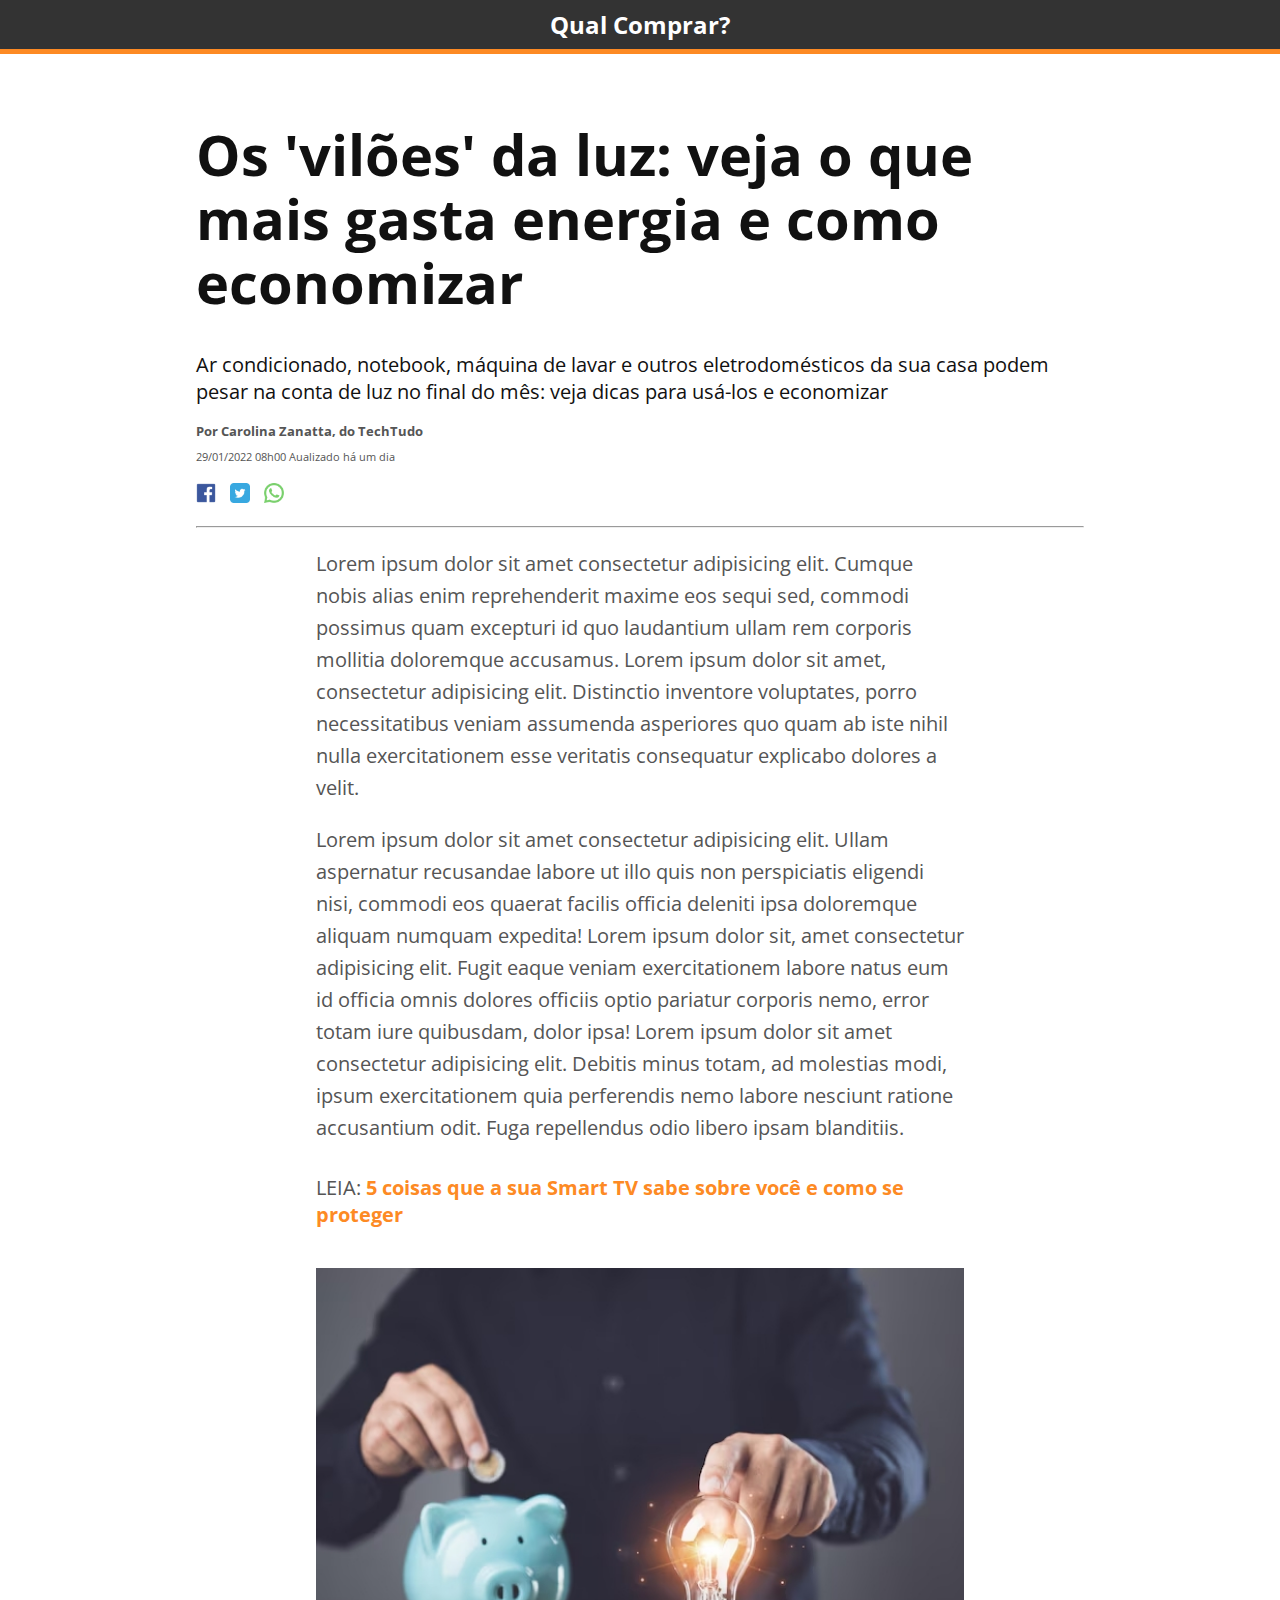
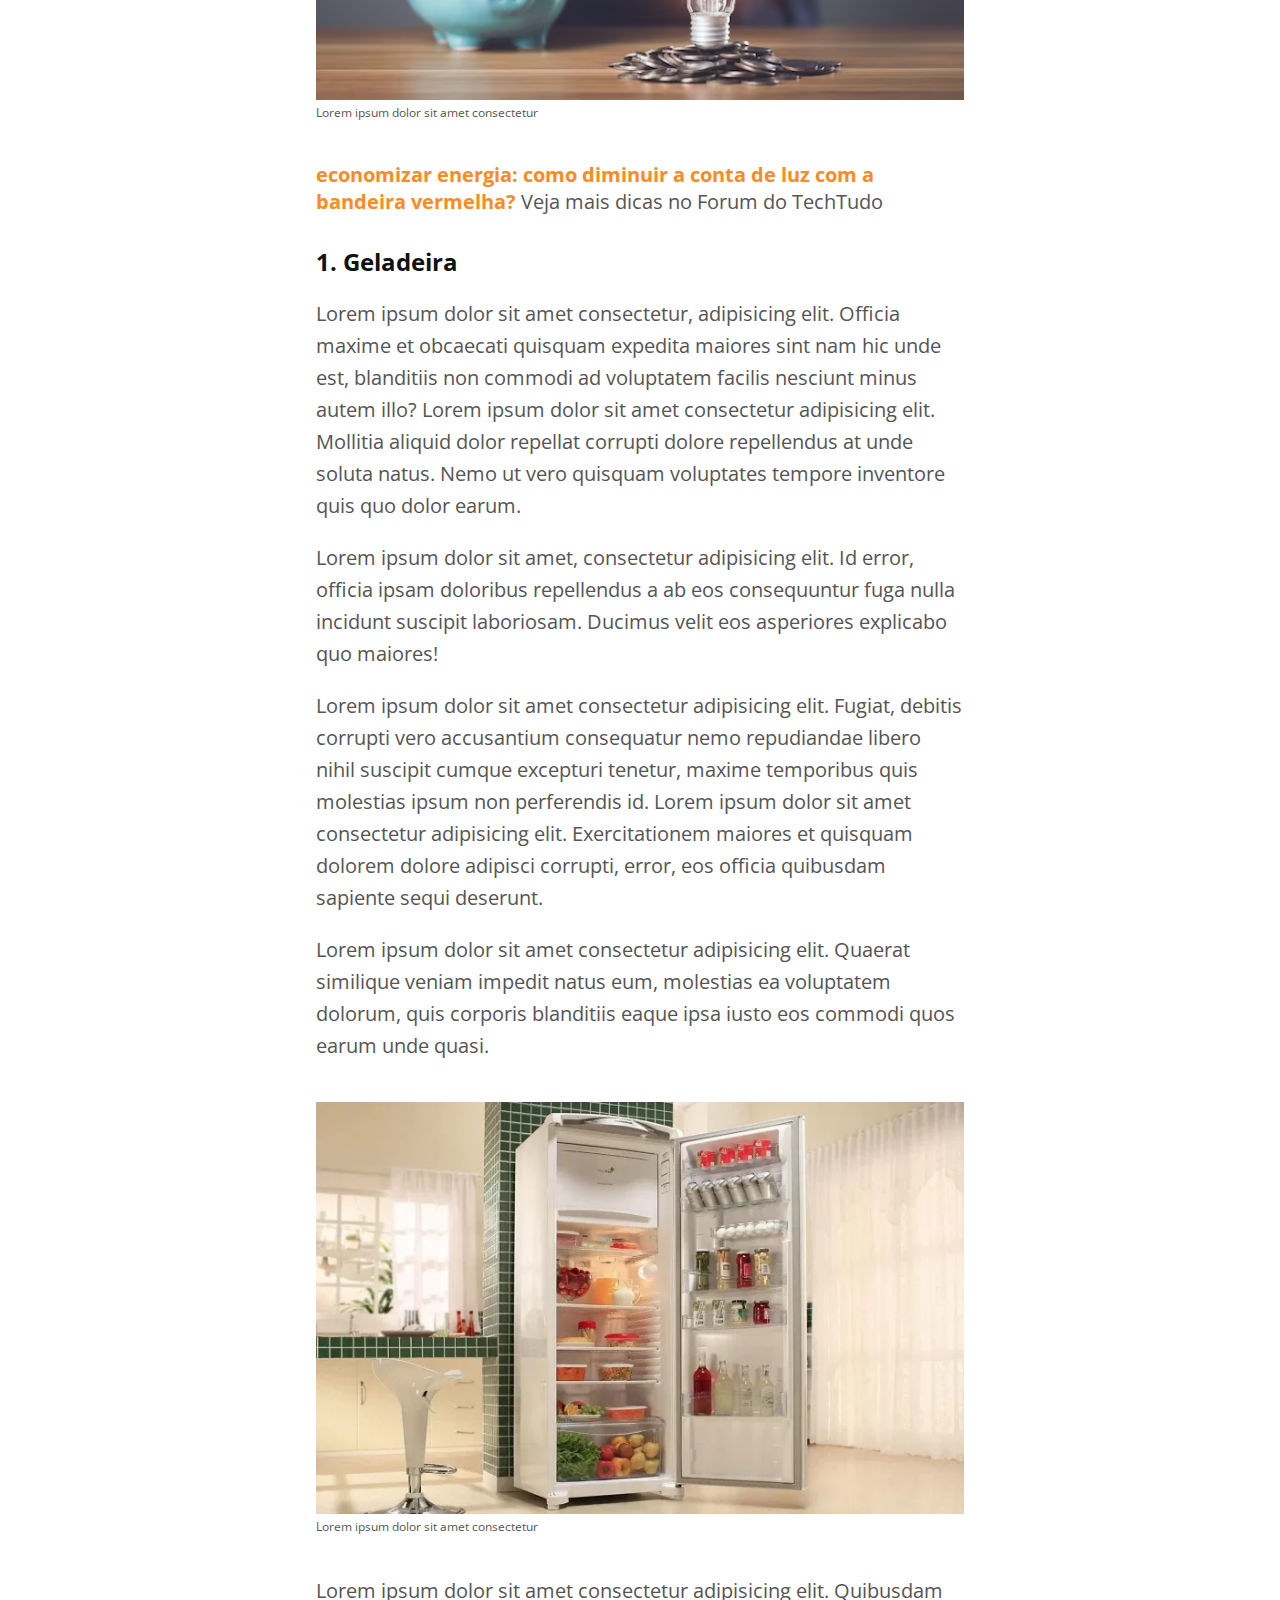
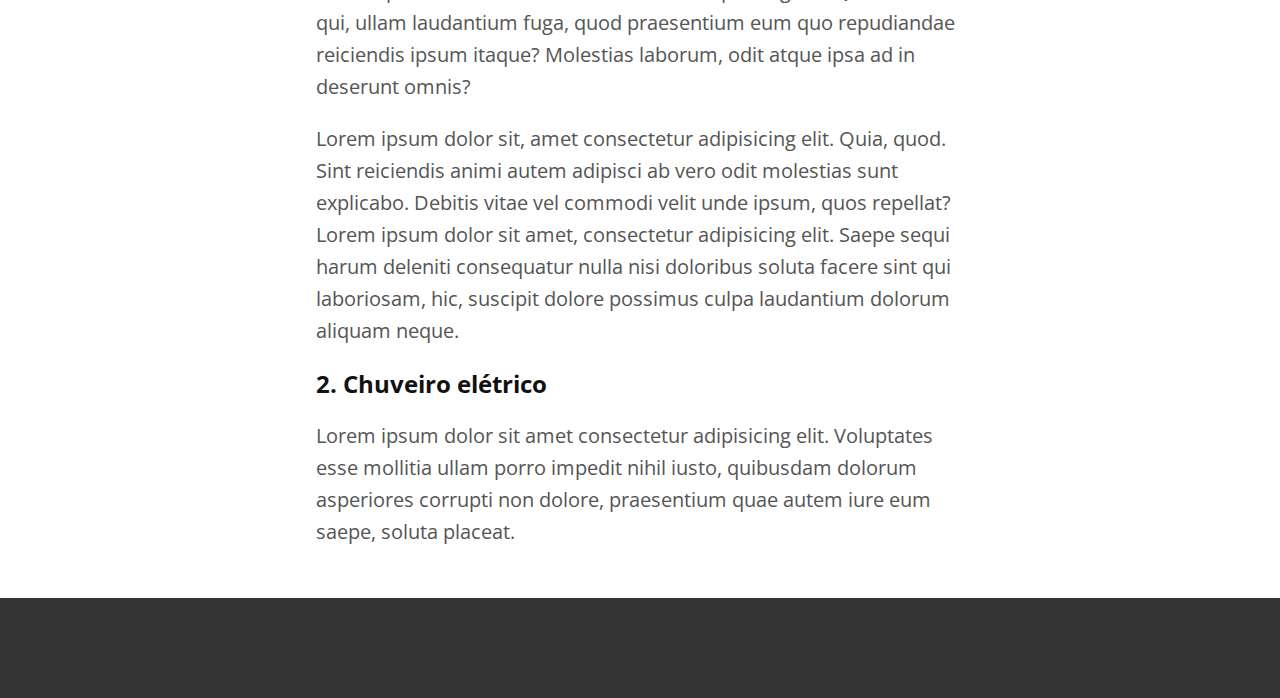
<file: blog/index.html>
<!DOCTYPE html>
<html lang="pt-br">

<head>
    <meta charset="UTF-8">
    <meta name="viewport" content="width=device-width, initial-scale=1.0">
    <title>Qual Comprar?</title>
    <link rel="preconnect" href="https://fonts.googleapis.com">
    <link rel="preconnect" href="https://fonts.gstatic.com" crossorigin>
    <link href="https://fonts.googleapis.com/css2?family=Open+Sans:ital,wght@0,300..800;1,300..800&display=swap"
        rel="stylesheet">
    <link rel="stylesheet" href="style.css">
</head>

<body>
    <div class="top-bar">qual comprar?</div>
    <div class="container">
        <div class="header">
            <h1 class="headline">Os 'vilões' da luz: veja o que mais gasta energia e como economizar</h1>
            <h2 class="subtitle">Ar condicionado, notebook, máquina de lavar e outros eletrodomésticos da sua casa podem pesar na conta de luz no final do mês: veja dicas para usá-los e economizar</h2>
            <div>
                <div class="author">Por Carolina Zanatta, do TechTudo
                </div>
                <small>
                    <sub>29/01/2022 08h00 Aualizado há um dia</sub>
                </small>
                <div class="social-icons">
                    <a href="#">
                        <img class="social-icon" src="./images/facebook.png" alt="facebook">
                    </a>
                    <a href="#">
                        <img class="social-icon" src="./images/twitter.png" alt="twitter">
                    </a>
                    <a href="#">
                        <img class="social-icon" src="./images/whatsapp.png" alt="whatsapp">
                    </a>
                </div>
            </div>
            <hr>
        </div>
        <div class="content">
            <p>Lorem ipsum dolor sit amet consectetur adipisicing elit. Cumque nobis alias enim reprehenderit maxime eos sequi sed, commodi possimus quam excepturi id quo laudantium ullam rem corporis mollitia doloremque accusamus. Lorem ipsum dolor sit amet, consectetur adipisicing elit. Distinctio inventore voluptates, porro necessitatibus veniam assumenda asperiores quo quam ab iste nihil nulla exercitationem esse veritatis consequatur explicabo dolores a velit.</p>
            <p>Lorem ipsum dolor sit amet consectetur adipisicing elit. Ullam aspernatur recusandae labore ut illo quis non perspiciatis eligendi nisi, commodi eos quaerat facilis officia deleniti ipsa doloremque aliquam numquam expedita! Lorem ipsum dolor sit, amet consectetur adipisicing elit. Fugit eaque veniam exercitationem labore natus eum id officia omnis dolores officiis optio pariatur corporis nemo, error totam iure quibusdam, dolor ipsa! Lorem ipsum dolor sit amet consectetur adipisicing elit. Debitis minus totam, ad molestias modi, ipsum exercitationem quia perferendis nemo labore nesciunt ratione accusantium odit. Fuga repellendus odio libero ipsam blanditiis.</p>
            <div class="cta">
                LEIA: 
                <a href="#">5 coisas que a sua Smart TV sabe sobre você e como se proteger</a>
            </div>
            <figure>
                <img src="./images/moedas.jpg" alt="moedas">
                <figcaption>Lorem ipsum dolor sit amet consectetur </figcaption>
            </figure>
            <div class="cta">
                <a href="#">economizar energia: como diminuir a conta de luz com a bandeira vermelha?</a>
                Veja mais dicas no Forum do TechTudo
            </div>
            <h2>1. Geladeira</h2>
            <p>Lorem ipsum dolor sit amet consectetur, adipisicing elit. Officia maxime et obcaecati quisquam expedita maiores sint nam hic unde est, blanditiis non commodi ad voluptatem facilis nesciunt minus autem illo? Lorem ipsum dolor sit amet consectetur adipisicing elit. Mollitia aliquid dolor repellat corrupti dolore repellendus at unde soluta natus. Nemo ut vero quisquam voluptates tempore inventore quis quo dolor earum.</p>
            <p>Lorem ipsum dolor sit amet, consectetur adipisicing elit. Id error, officia ipsam doloribus repellendus a ab eos consequuntur fuga nulla incidunt suscipit laboriosam. Ducimus velit eos asperiores explicabo quo maiores!</p>
            <p>Lorem ipsum dolor sit amet consectetur adipisicing elit. Fugiat, debitis corrupti vero accusantium consequatur nemo repudiandae libero nihil suscipit cumque excepturi tenetur, maxime temporibus quis molestias ipsum non perferendis id. Lorem ipsum dolor sit amet consectetur adipisicing elit. Exercitationem maiores et quisquam dolorem dolore adipisci corrupti, error, eos officia quibusdam sapiente sequi deserunt.</p>
            <p>Lorem ipsum dolor sit amet consectetur adipisicing elit. Quaerat similique veniam impedit natus eum, molestias ea voluptatem dolorum, quis corporis blanditiis eaque ipsa iusto eos commodi quos earum unde quasi.</p>
            <figure>
                <img src="./images/geladeira.webp" alt="geladeira">
                <figcaption>Lorem ipsum dolor sit amet consectetur </figcaption>
            </figure>
            <p>Lorem ipsum dolor sit amet consectetur adipisicing elit. Quibusdam qui, ullam laudantium fuga, quod praesentium eum quo repudiandae reiciendis ipsum itaque? Molestias laborum, odit atque ipsa ad in deserunt omnis?</p>
            <p>Lorem ipsum dolor sit, amet consectetur adipisicing elit. Quia, quod. Sint reiciendis animi autem adipisci ab vero odit molestias sunt explicabo. Debitis vitae vel commodi velit unde ipsum, quos repellat? Lorem ipsum dolor sit amet, consectetur adipisicing elit. Saepe sequi harum deleniti consequatur nulla nisi doloribus soluta facere sint qui laboriosam, hic, suscipit dolore possimus culpa laudantium dolorum aliquam neque.</p>
            <h2>2. Chuveiro elétrico</h2>
            <p>Lorem ipsum dolor sit amet consectetur adipisicing elit. Voluptates esse mollitia ullam porro impedit nihil iusto, quibusdam dolorum asperiores corrupti non dolore, praesentium quae autem iure eum saepe, soluta placeat.</p>
        </div>
    </div>
    <div class="footer"></div>
</body>

</html>
</file>
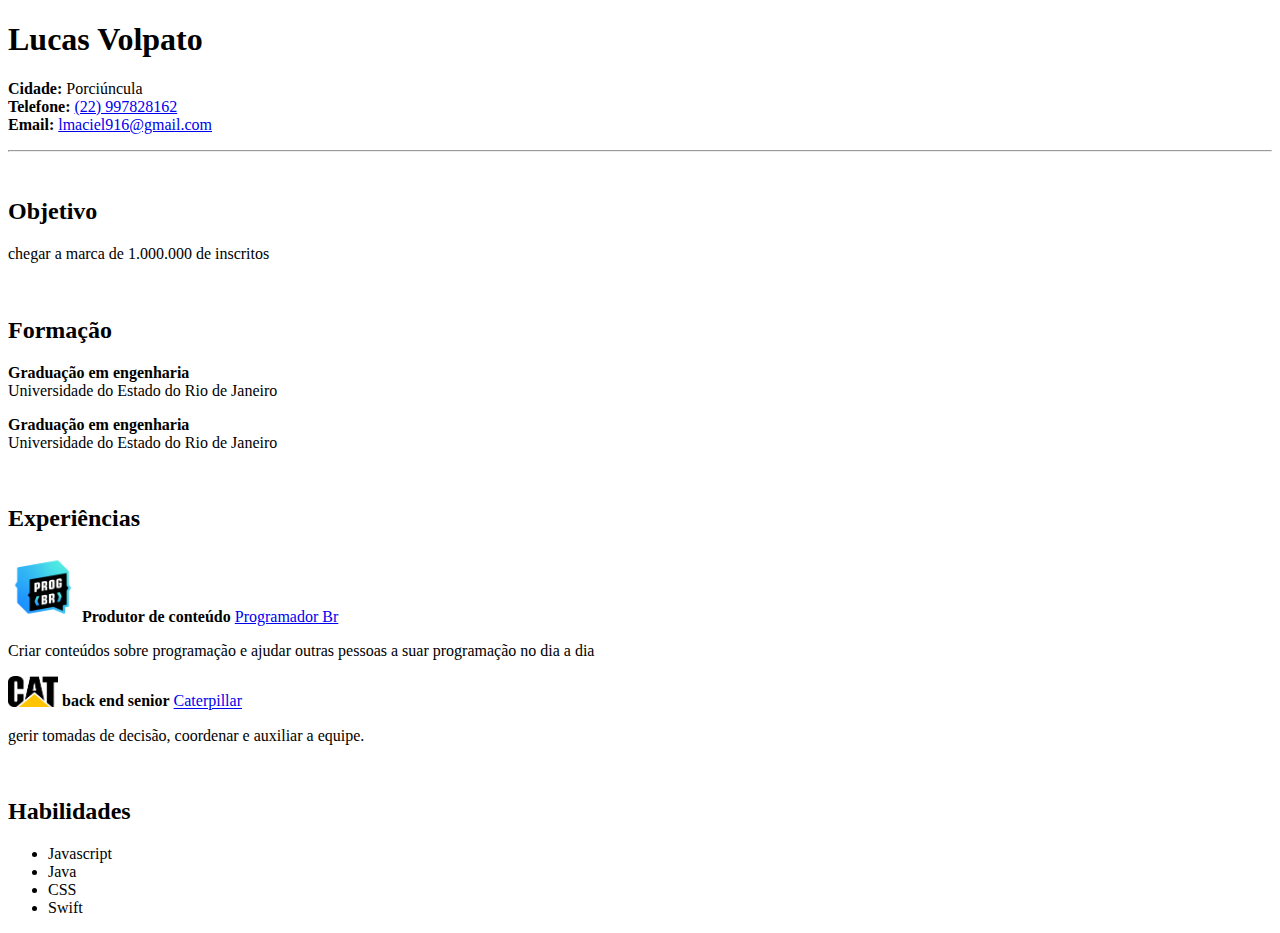
<file: desafio01/index.html>
<!DOCTYPE html>
<html lang="pt-br">
<head>
    <meta charset="UTF-8">
   <title>Curriculo</title>
</head>
<body>
    <div id="header">
        <h1>Lucas Volpato</h1>
        <p>
            <strong>Cidade: </strong>Porciúncula <br>
            <strong>Telefone: </strong><a href="tel:+5522997828162">(22) 997828162</a> <br>
            <strong>Email: </strong><a href="mailto:lmaciel916@gmail.com">lmaciel916@gmail.com</a>
        </p>
        <hr>
    </div>
    <br>
    <div id="objetivo">
        <h2>Objetivo</h2>
        <p>chegar a marca de 1.000.000 de inscritos</p>
    </div>
    <br>
    <div id="formacao">
        <h2>Formação</h2>
        <p>
            <strong>Graduação em engenharia</strong> <br>
            Universidade do Estado do Rio de Janeiro
        </p>
        <p>
            <strong>Graduação em engenharia</strong> <br>
            Universidade do Estado do Rio de Janeiro
        </p>
    </div>
    <br>
    <div id="experiencias">
        <h2>Experiências</h2>
        <div class="experiencia">
            <img src="./imagens/progbr.png" alt="logo programador br" width="70">
            <strong>Produtor de conteúdo</strong>
            <a href="https://programadorbr.com/" target="_blank">Programador Br</a>
            <p>Criar conteúdos sobre programação e ajudar outras pessoas a suar programação no dia a dia</p>
        </div>
        <div class="experiencia">
            <img src="./imagens/caterpillar.png" alt="logo caterpillar" width="50">
            <strong>back end senior</strong>
            <a href="https://www.caterpillar.com/pt.html" target="_blank">Caterpillar</a>
            <p>gerir tomadas de decisão, coordenar e auxiliar a equipe.</p>
        </div>
        <br>
        <div id="habilidades">
            <h2>Habilidades</h2>
            <ul>
                <li>Javascript</li>
                <li>Java</li>
                <li>CSS</li>
                <li>Swift</li>
            </ul>
        </div>
    </div>
</body>
</html>
</file>
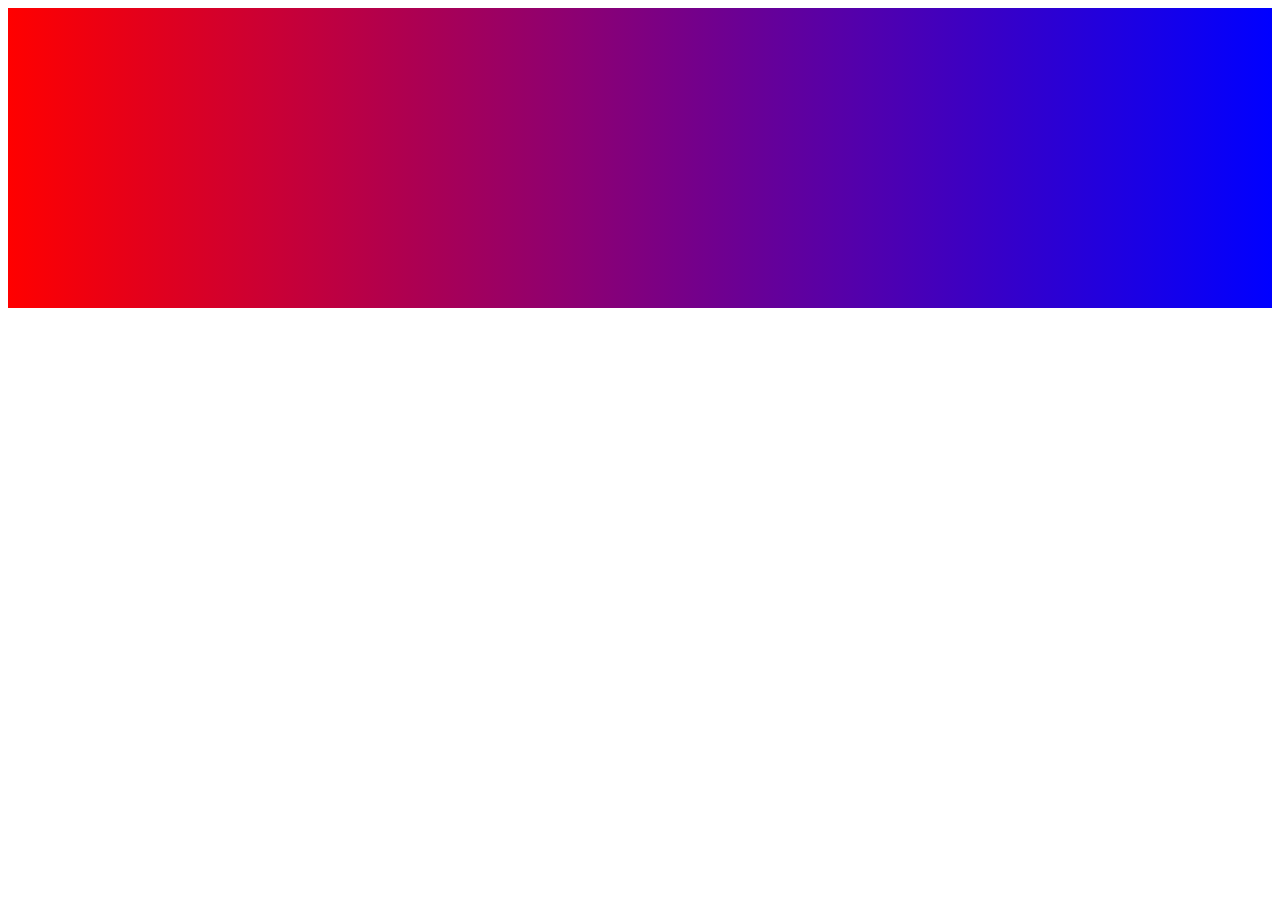
<file: aulas/linear-gradient/index.html>
<!DOCTYPE html>
<html lang="en">
<head>
    <meta charset="UTF-8">
    <meta name="viewport" content="width=device-width, initial-scale=1.0">
    <title>Document</title>
    <style>
        div {
            height: 300px;
            background-image: linear-gradient(90deg, red, blue);
        }
    </style>
</head>
<body>
    <div></div>
</body>
</html>
</file>
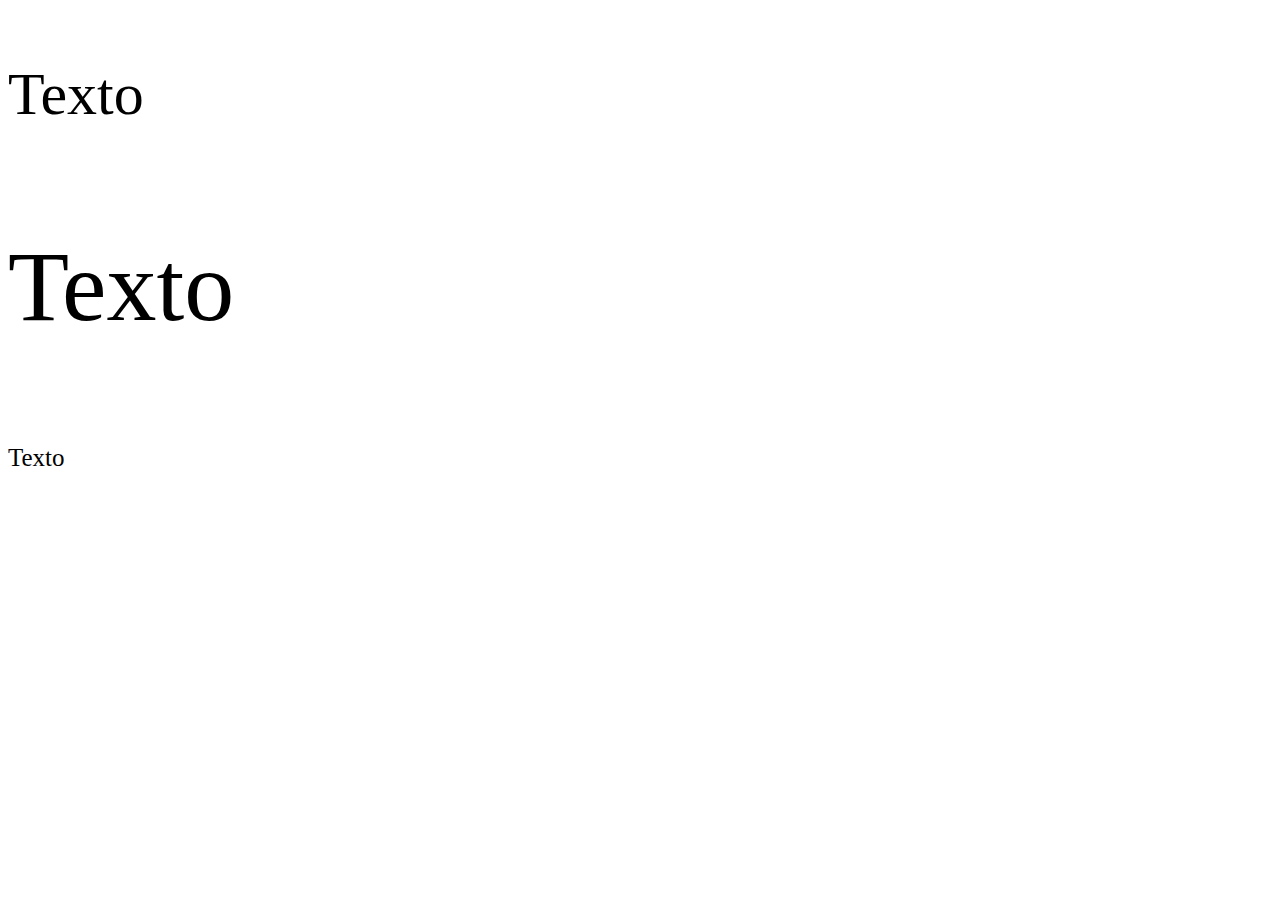
<file: aulas/unidades/index.html>
<!DOCTYPE html>
<html lang="pt-br">

<head>
    <meta charset="UTF-8">
    <meta name="viewport" content="width=device-width, initial-scale=1.0">
    <title>Document</title>
    <link rel="stylesheet" href="style.css">
</head>
<body>
    <div id="pai">
        <p id="ex1">Texto</p>
        <p id="ex2">Texto</p>
    </div>
    <p id="ex3">Texto</p>
</body>

</html>
</file>
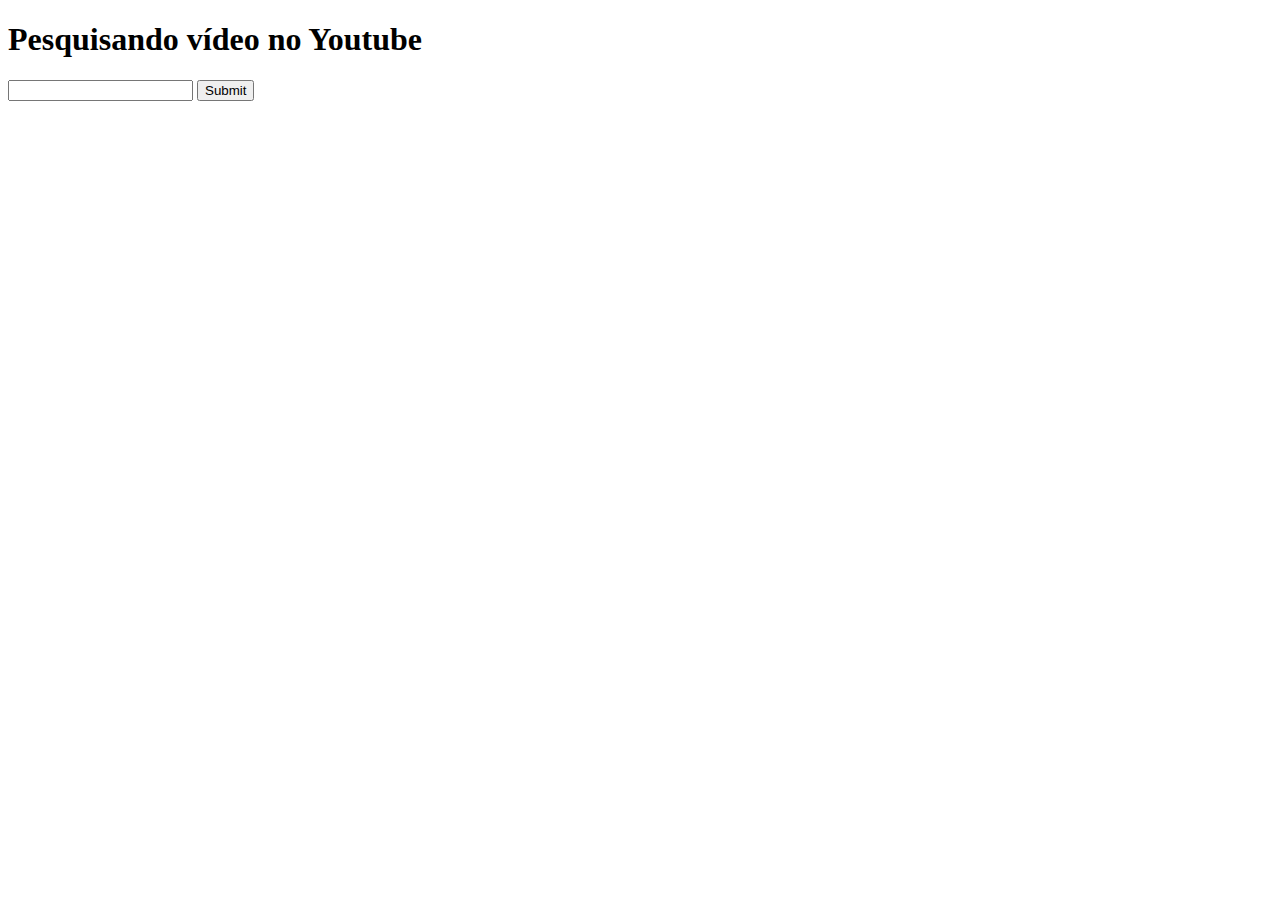
<file: aulas/html-intermediario/form/index.html>
<!DOCTYPE html>
<html lang="en">
<head>
    <meta charset="UTF-8">
    <meta name="viewport" content="width=device-width, initial-scale=1.0">
    <title>Consulta no Youtube</title>
</head>
<body>
    <h1>Pesquisando vídeo no Youtube</h1>

    <form method="get" action="https://www.youtube.com/results">
        <input type="text" name="search_query">
        <input type="submit">
    </form>
</body>
</html>
</file>
<file: blog/style.css>
body {
    font-family: 'Open Sans', Arial, Helvetica, sans-serif;
    margin: 0;
    padding: 0;
    color: #555;
}

h1, h2 {
    color: #111;
}

.top-bar {
    background-color: #333;
    color: white;
    font-size: 24px;
    text-align: center;
    padding: 8px;
    font-weight: bold;
    text-transform: capitalize;
    border-bottom: 5px solid #fd8a24;
}

.container{
    max-width: 888px;
    margin: auto;
    padding: 30px;
}

.headline{
    font-size: 56px;
    line-height: 64px;
}

.subtitle{
    font-weight: normal;
    font-size: 20px;
}

.author{
    font-weight: bold;
    font-size: 0.8em;
}

.social-icons{
    margin-top: 10px;
}

.social-icon{
    width: 20px;
    padding: 10px  10px 10px 0;
}

a {
    text-decoration: none;
    color: #fd8a24;
    font-weight: bold;
}

.content {
    max-width: 648px;
    margin: auto;
}

p{
    font-size: 20px;
    line-height: 32px;
}

.cta{
    font-size: 20px;
    margin: 30px 0;
}

figure{
    padding: 0;
    margin: 40px 0;
    font-size: 12px;

    & img {
        width: 100%;
    }
}

.footer{
    background-color: #333;
    height: 100px;
}
</file>
<file: aulas/unidades/style.css>
html {
    font-size: 25px;
}

#pai {
    font-size: 15px;
}

#ex1 {
    font-size: 4em;
}

#ex2 {
    font-size: 4rem;
}
</file>
